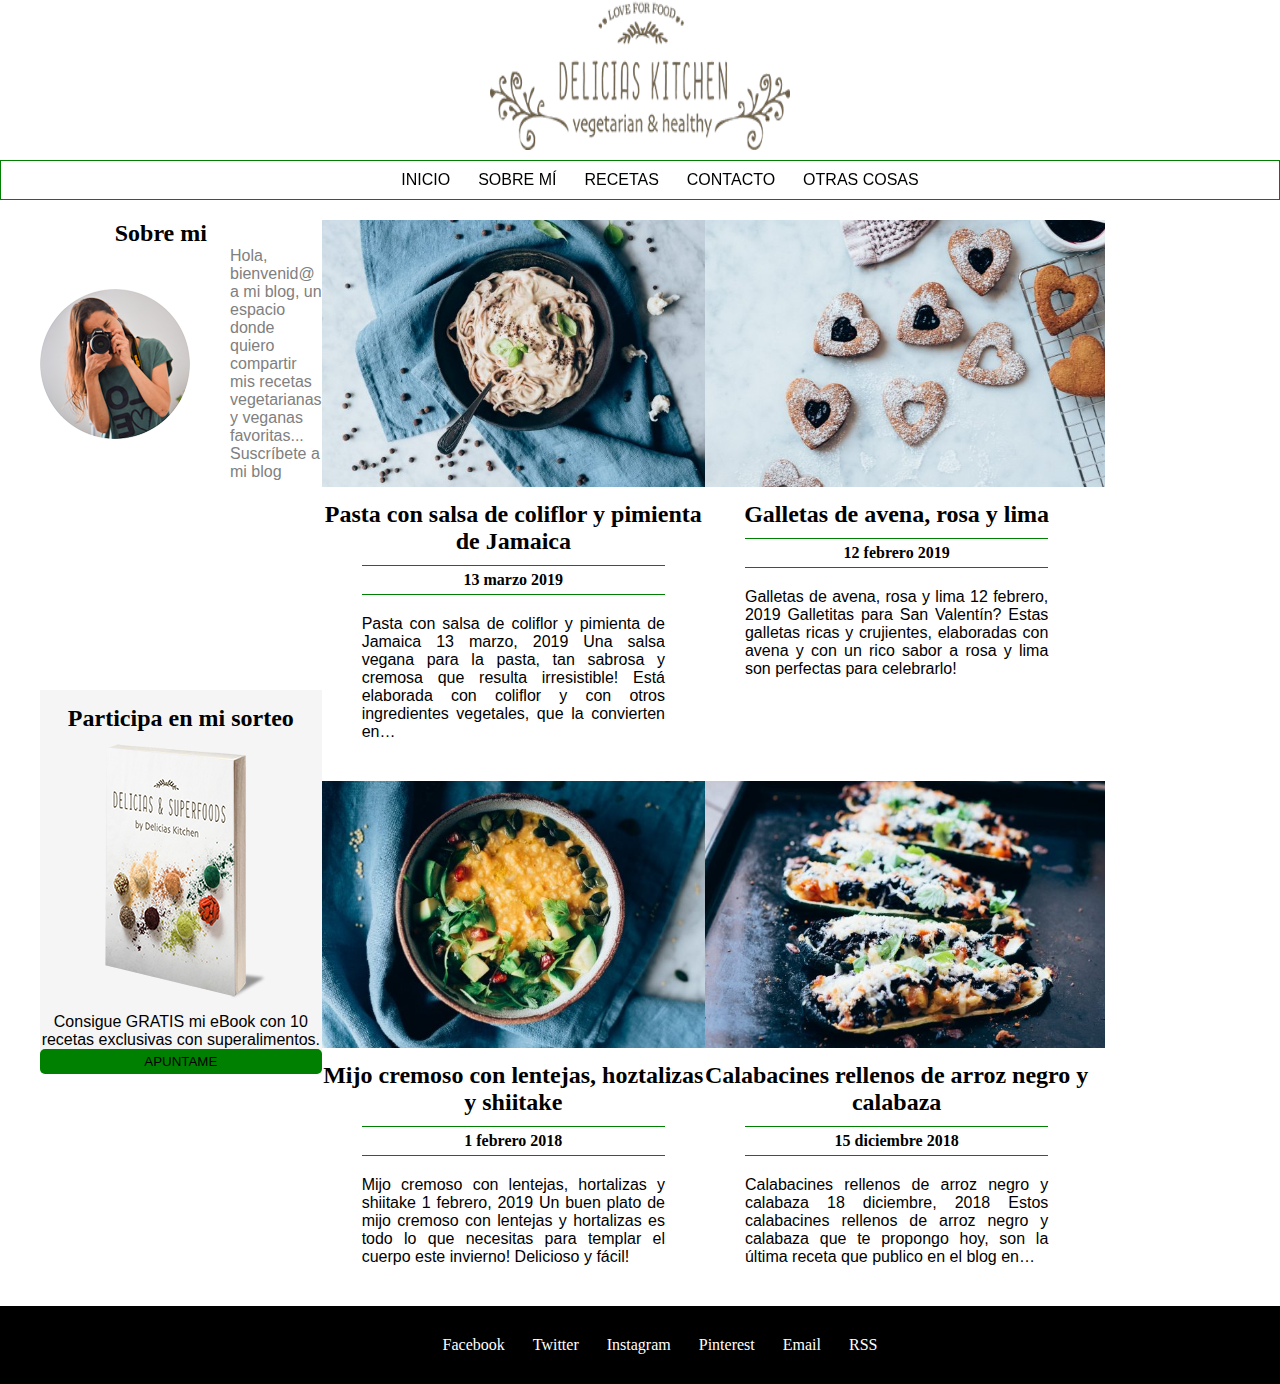
<file: index.html>
<!DOCTYPE html>
<!-- *****************************************************
NOMBRE: JULIO 
APELLIDOS: ALVAREZ
*********************************************************** -->
<html>

<head>
	<meta charset="utf-8" />

	<link rel="stylesheet" href="css/style.css" />
	<link rel="stylesheet" href="css/CSSindex.css" />
	<title>Delicias Kitchen</title>
</head>

<body>
	<header>

	<div class=imagentitulo>
		<img src="imagenes/Logo-Delicias.png" alt="Delicias" width="300" height="150">
	</div>
	<nav>
		<ul>   
		<li><a href="#">INICIO</a></li>
		<li><a href="#">SOBRE MÍ</a></li>
		<li><a href="listado/lista.html">RECETAS</a></li>
		<li><a href="contacto/formulario.html">CONTACTO</a></li>
		<li><a href="#">OTRAS COSAS</a></li>
		</ul>
	</nav>

	</header>

<main class=cuerpo>

	<aside class=sidebar>
		<section class=bloque1>
			<h2>Sobre mi</h2>
			<div class=sobremi>
				<img src="imagenes/isagil.png" alt="Foto">
				<p>Hola, bienvenid@ a mi blog, un espacio donde quiero compartir mis recetas vegetarianas y veganas favoritas...
					Suscríbete a mi blog</p>
			</div>
		</section>
		<section class=bloque2>
			<h2>Participa en mi sorteo</h2>
			<img src="imagenes/libro.png" alt="Libro">
			<p>Consigue GRATIS mi eBook con 10 recetas exclusivas con superalimentos.</p>
			<button type="submit" class="boton">APUNTAME</button>
		</section>


	</aside>

		<section class=main>
			<article>
				<img src="imagenes/Pasta.jpg" alt="Pasta" width="400" height="267">
				<h2><a href="receta/receta.html">Pasta con salsa de coliflor y pimienta de Jamaica</a></h2>
				<h4>13 marzo 2019</h4>
				<p>Pasta con salsa de coliflor y pimienta de Jamaica
					13 marzo, 2019
					Una salsa vegana para la pasta, tan sabrosa y cremosa que resulta irresistible! Está elaborada con coliflor y con
					otros ingredientes vegetales, que la convierten en…</p>

			</article>

			<article>
				<img src="imagenes/galletas.jpg" alt="Galletas" width="400" height="267">
				<h2><a href="receta/receta.html">Galletas de avena, rosa y lima</a></h2>
				<h4>12 febrero 2019</h4>
				<p>Galletas de avena, rosa y lima
					12 febrero, 2019
					Galletitas para San Valentín? Estas galletas ricas y crujientes, elaboradas con avena y con un rico sabor a rosa y
					lima son perfectas para celebrarlo!</p>
			</article>

			<article>
				<img src="imagenes/mijo.jpg" alt="Mijo" width="400" height="267">
				<h2><a href="receta/receta.html">Mijo cremoso con lentejas, hoztalizas y shiitake</a></h2>
				<h4>1 febrero 2018</h4>
				<p>Mijo cremoso con lentejas, hortalizas y shiitake
					1 febrero, 2019
					Un buen plato de mijo cremoso con lentejas y hortalizas es todo lo que necesitas para templar el cuerpo este
					invierno! Delicioso y fácil!</p>

			</article>

			<article>
				<img src="imagenes/calabacines.jpg" alt="Calabacines" width="400" height="267">
				<h2><a href="receta/receta.html">Calabacines rellenos de arroz negro y calabaza</a></h2>
				<h4>15 diciembre 2018</h4>
				<p>Calabacines rellenos de arroz negro y calabaza
					18 diciembre, 2018
					Estos calabacines rellenos de arroz negro y calabaza que te propongo hoy, son la última receta que publico en el
					blog en…</p>
				
			</article>

				

		</section>
	
	</main>

<footer>
	<nav>
		<ul>   
		<li><a href="#">Facebook</a></li>
		<li><a href="#">Twitter</a></li>
		<li><a href="#">Instagram</a></li>
		<li><a href="#">Pinterest</a></li>
		<li><a href="#">Email</a></li>
		<li><a href="#">RSS</a></li>
		</ul>
	</nav>
	
</footer>

</body>

</html>
</file>
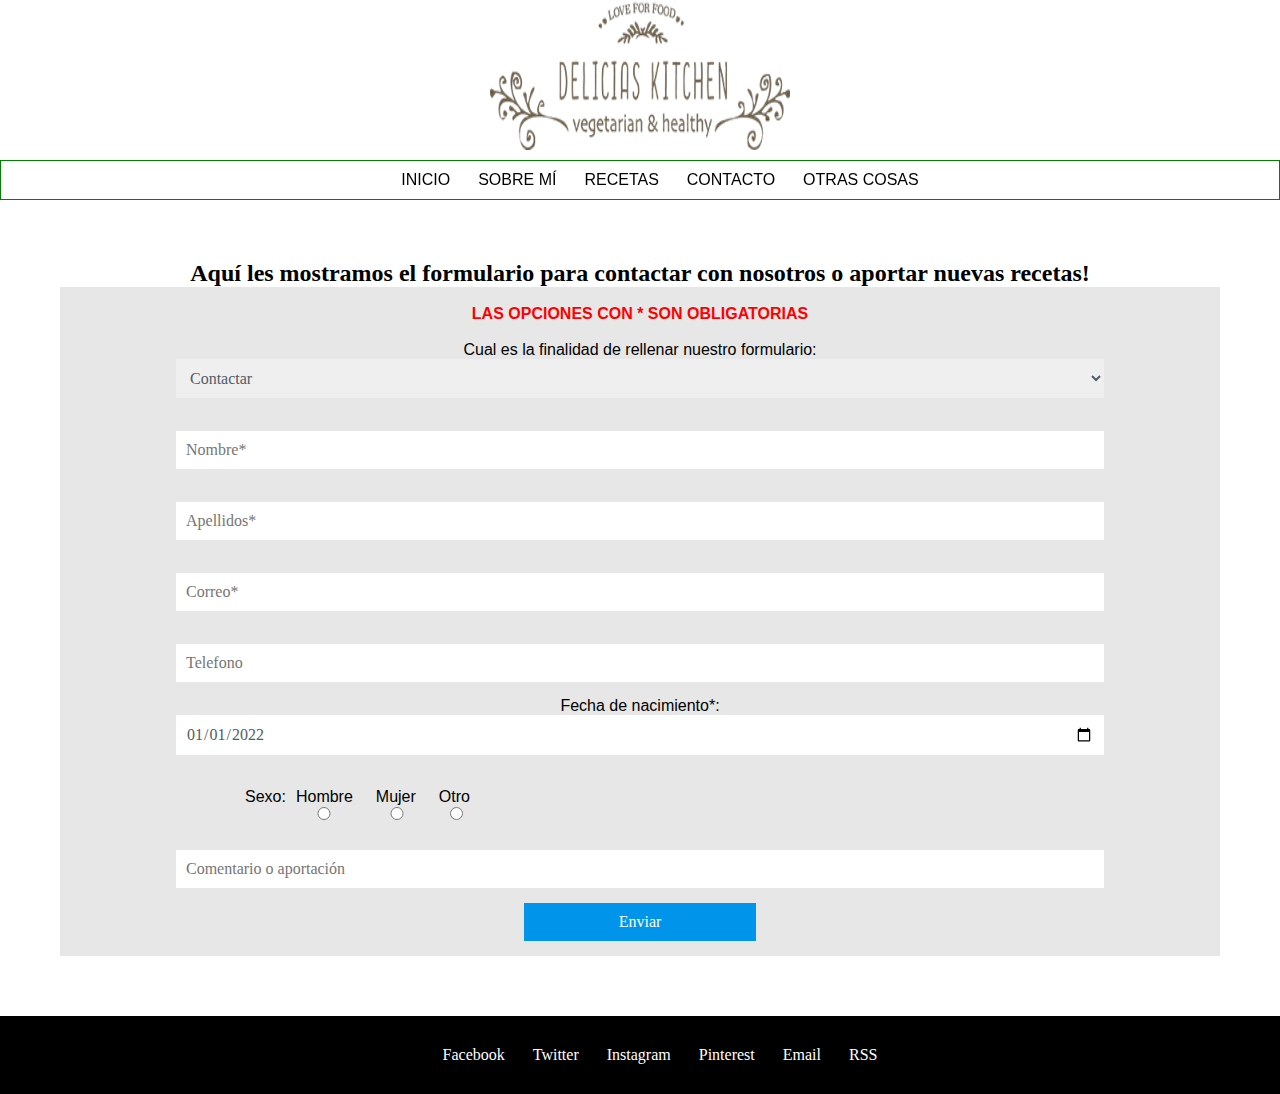
<file: contacto/formulario.html>
<!DOCTYPE html>
<!-- *****************************************************
NOMBRE: JULIO 
APELLIDOS: ALVAREZ
*********************************************************** -->
<html>

<head>
	<meta charset="utf-8" />

    <link rel="stylesheet" href="../css/style.css" />
    <link rel="stylesheet" href="../css/CSScontacto.css"/>
	<title>Delicias Kitchen</title>
    
</head>
<body>
	<header>
	<div class=imagentitulo>
		<img src="../imagenes/Logo-Delicias.png" alt="Delicias" width="300" height="150">
	</div>
	<nav>
		<ul>   
		<li><a href="../index.html">INICIO</a></li>
		<li><a href="../index.html">SOBRE MÍ</a></li>
		<li><a href="../listado/lista.html">RECETAS</a></li>
		<li><a href="formulario.html">CONTACTO</a></li>
		<li><a href="#">OTRAS COSAS</a></li>
		</ul>
	</nav>

    </header>
    
    <main class="formulario">

        <h2>Aquí les mostramos el formulario para contactar con nosotros o aportar nuevas recetas!</h2>

        <div class="mainformulario">

            <form method="GET">
                <br>
                <p class="advertencia"><b>LAS OPCIONES CON * SON OBLIGATORIAS</b></p>
                <br>
                <p>Cual es la finalidad de rellenar nuestro formulario:</p>
                <select name="Aporte">
                    <option value="1">Contactar</option> 
                    <option value="2">Nueva receta</option> 
                    <option value="3">Abrir tema</option>
                 </select>
                 <br>
                 <br>
                <div class="datpersonales">
                 <input type="text" name="nombre" placeholder="Nombre*" required><br><br>
                 <input type="text" name="apellidos" placeholder="Apellidos*" required><br><br>
                 <input type="text" name="correo" placeholder="Correo*" required><br><br>
                <input type="tel" name="telef" placeholder="Telefono"><br>
                 <p>Fecha de nacimiento*:</p>
                 <input type="date" id="start" name="trip-start" value="2022-01-01" min="1900-01-01" max="2022-01-01" required><br><br>
                <div class="divradio">
                 <p>Sexo:</p>
                    
                   <p>Hombre<input type="radio" name="hmo" value="h"></p>
                   <p>Mujer<input type="radio" name="hmo" value="m"></p>
                   <p>Otro<input type="radio" name="hmo" value="o"></p>
                 <br>
                </div>

                </div>
                 <input type="text" name="comentario" size="200" placeholder="Comentario o aportación">
                 <input type="submit" value="Enviar" class="boton">
            </form>

        </div>

    </main>
    
    <footer>
        <nav>
            <ul>   
            <li><a href="#">Facebook</a></li>
            <li><a href="#">Twitter</a></li>
            <li><a href="#">Instagram</a></li>
            <li><a href="#">Pinterest</a></li>
            <li><a href="#">Email</a></li>
            <li><a href="#">RSS</a></li>
            </ul>
        </nav>
        
    </footer>
    
    </body>
    
    </html>
</file>
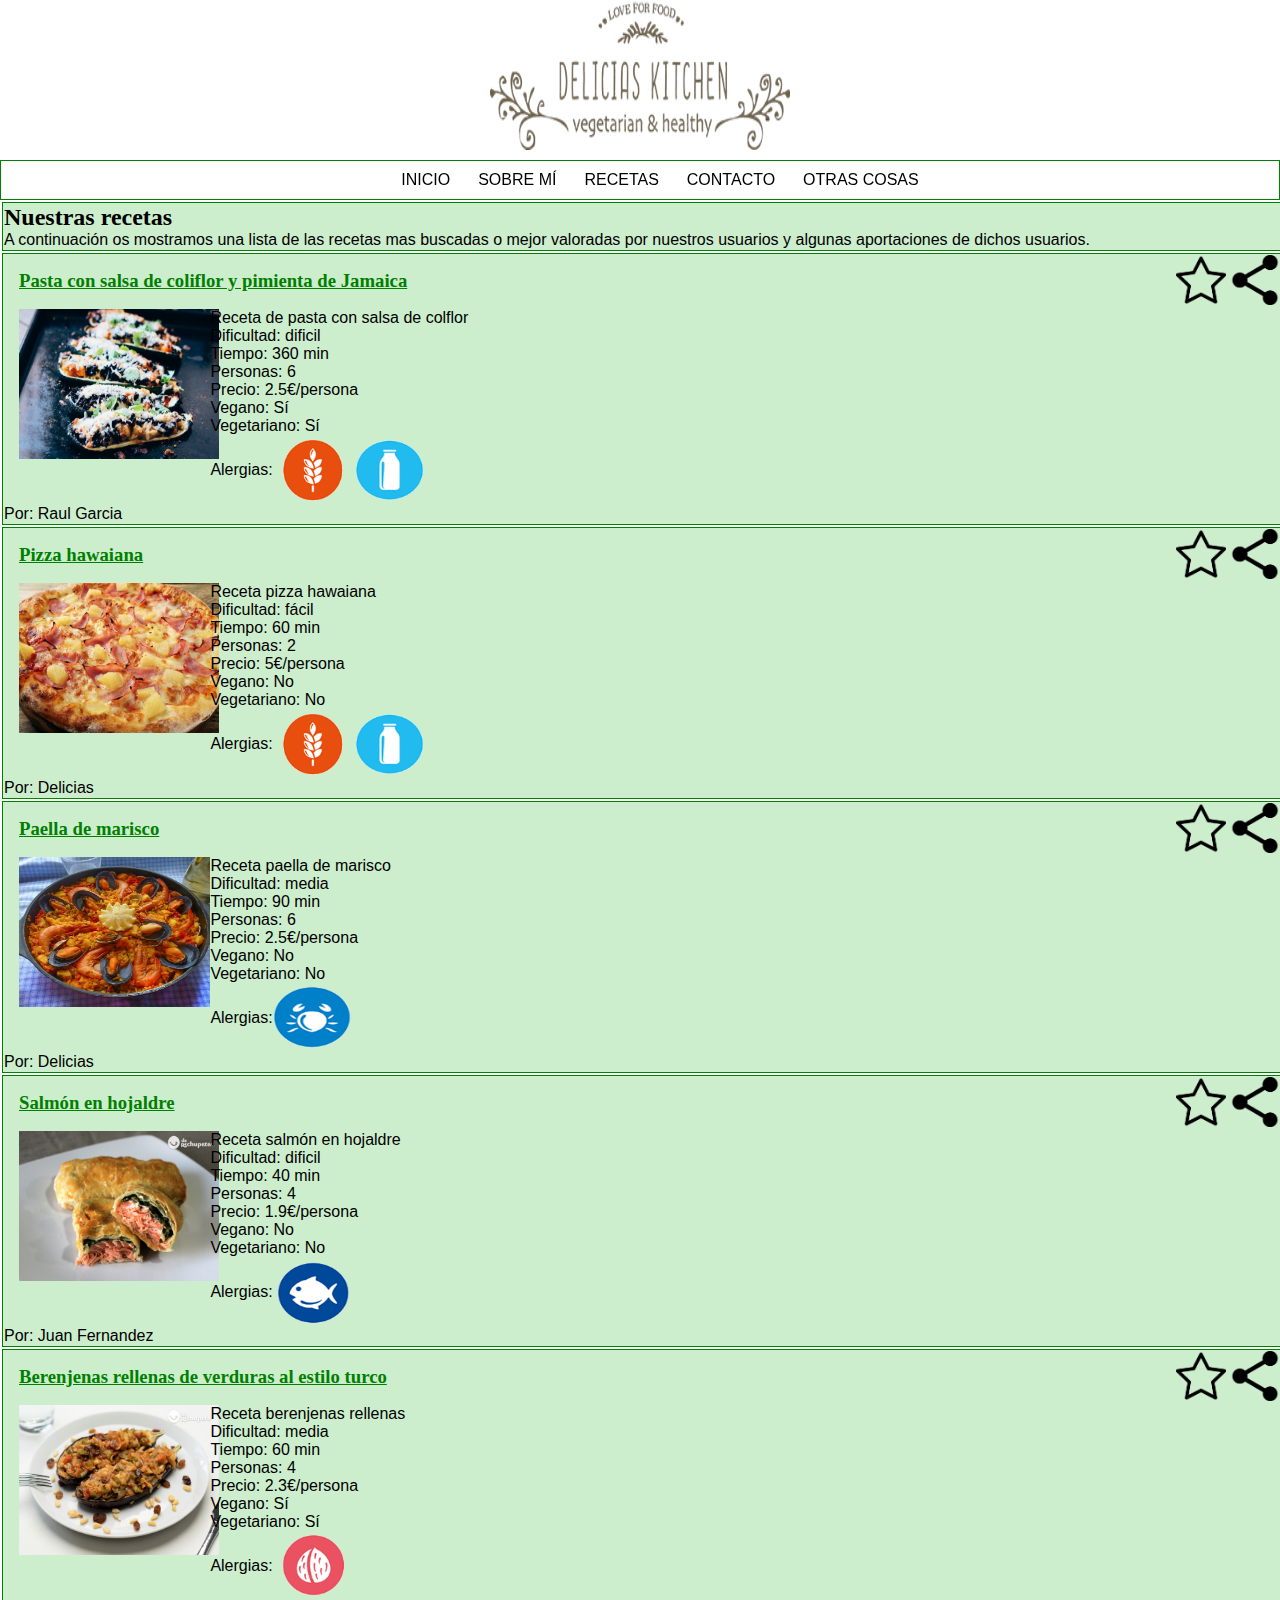
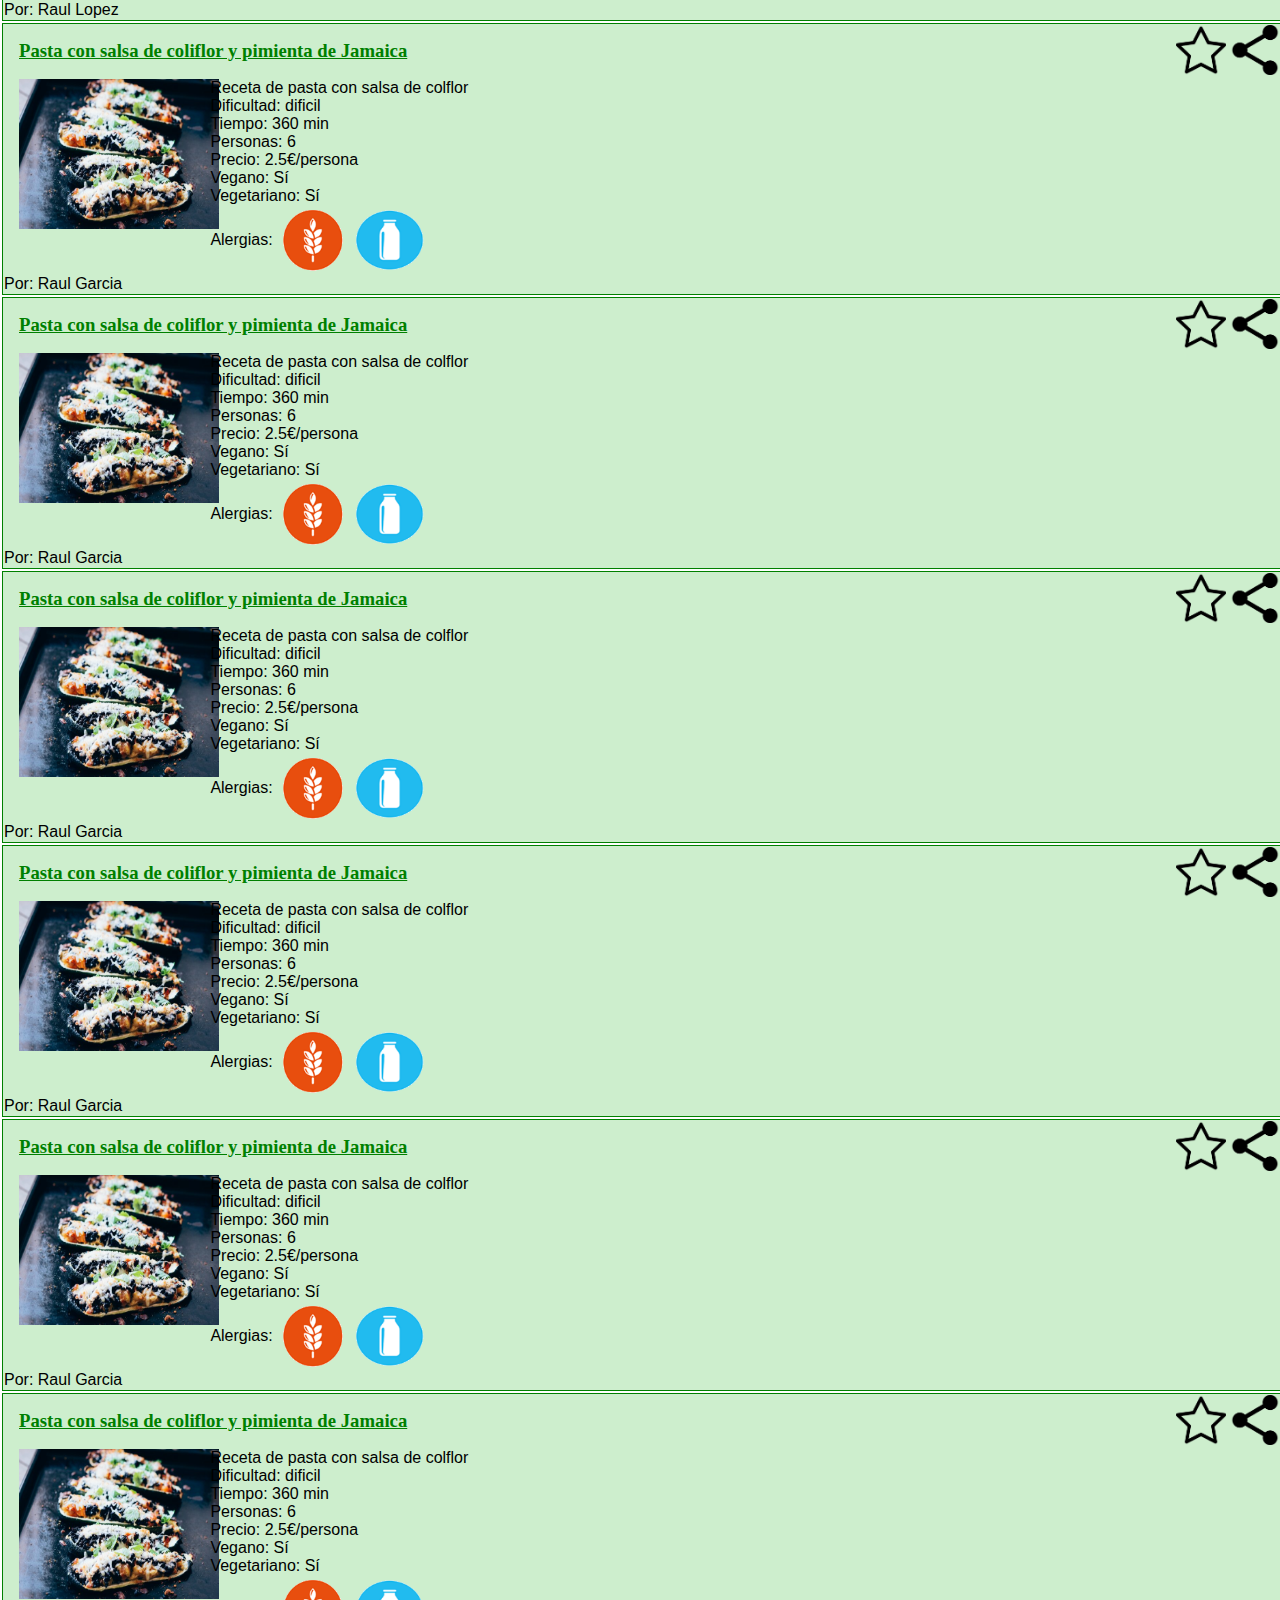
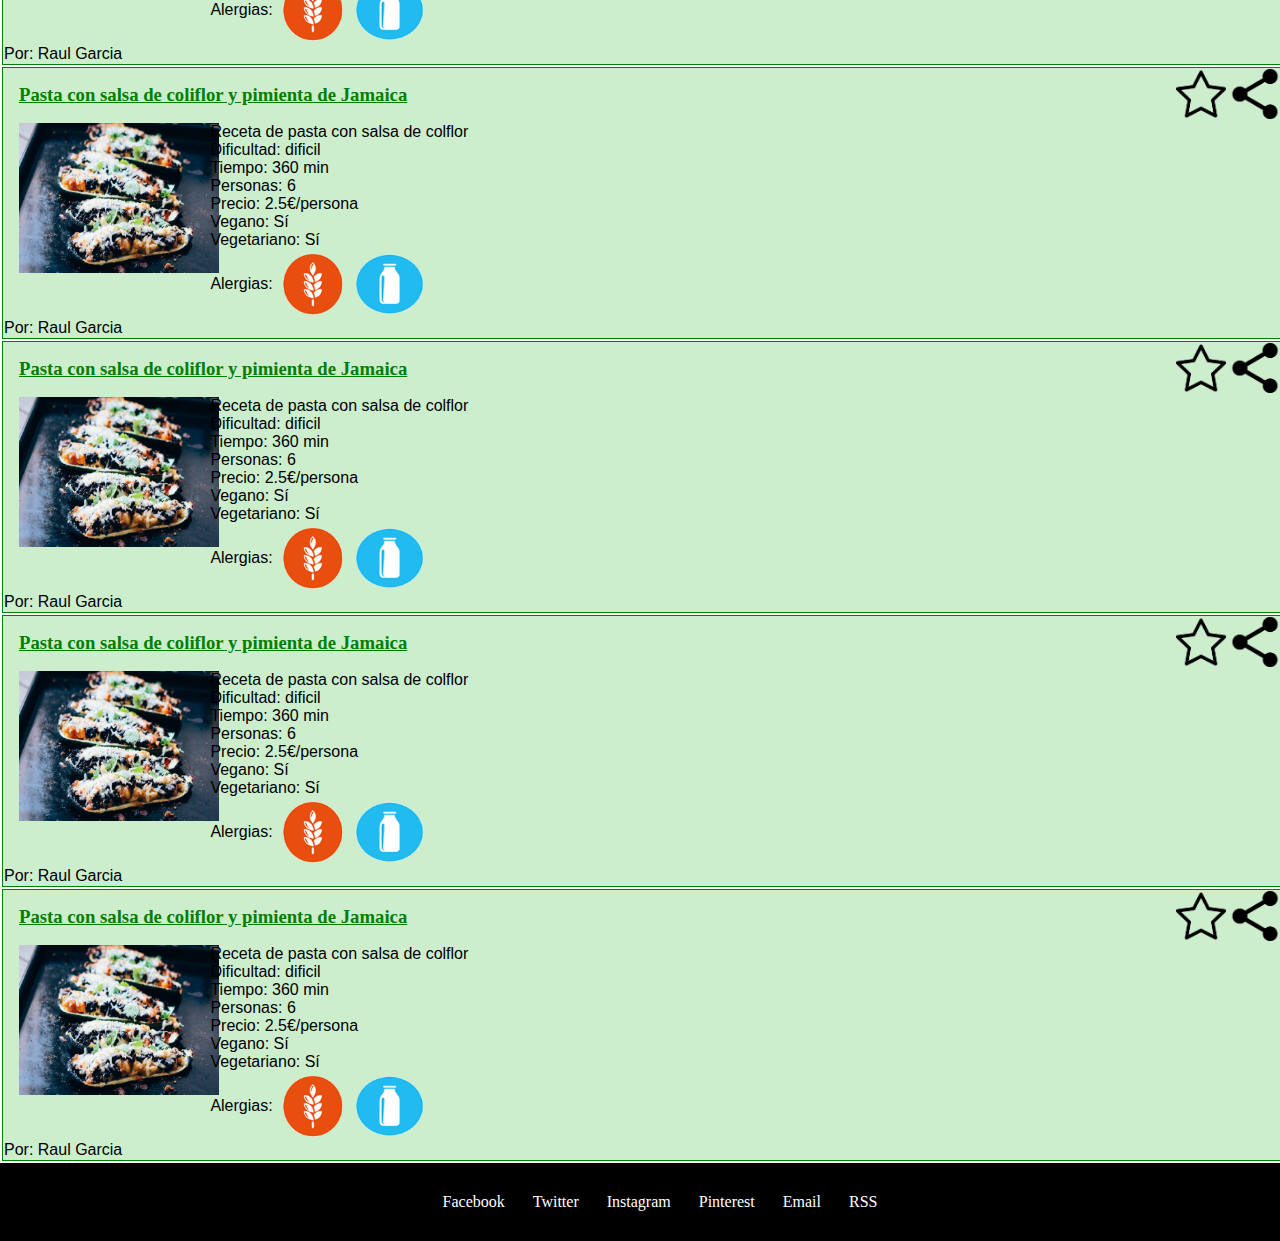
<file: listado/lista.html>
<!DOCTYPE html>
<!-- *****************************************************
NOMBRE: JULIO 
APELLIDOS: ALVAREZ
*********************************************************** -->
<html>

<head>
	<meta charset="utf-8" />

	<link rel="stylesheet" href="../css/style.css">
	<link rel="stylesheet" href="../css/CSSlista.css"/>
	<title>Delicias Kitchen</title>
    
</head>
<body>
	<header>
	<div class=imagentitulo>
		<img src="../imagenes/Logo-Delicias.png" alt="Delicias" width="300" height="150">
	</div>
	<nav>
		<ul>   
		<li><a href="../index.html">INICIO</a></li>
		<li><a href="../index.html">SOBRE MÍ</a></li>
		<li><a href="../listado/lista.html">RECETAS</a></li>
		<li><a href="../contacto/formulario.html">CONTACTO</a></li>
		<li><a href="#">OTRAS COSAS</a></li>
		</ul>
	</nav>

	</header>

    <div class="mainlista">
        <table class="listarecetas">

            <tr>
          
                <td>
                    <h2>Nuestras recetas</h2>
                    <p>A continuación os mostramos una lista de las recetas mas buscadas o mejor valoradas por nuestros usuarios y algunas aportaciones de dichos usuarios.</p>
                </td>
          
            </tr>
          
            <tr>
          
                <td>
                    <aside class="titulo">
                    <h3 class="tituloh3"><a href="../receta/receta.html" class="tituloa">Pasta con salsa de coliflor y pimienta de Jamaica</a></h3>
                    <div class="iconos">
                    <a class="favorito" href=""><img src="../imagenes/estrella1.png" alt="favorito1" width="50" height="50"></a>
                    <a class="compartir" href=""><img src="../imagenes/compartir.png" alt="compartir" width="50" height="50"></a>
                    </div>
                    </aside>
                    <div class="cuerporeceta">
                        <div class="imagenreceta">
                            <img src="../imagenes/calabacines.jpg" alt="calabacines" width="200" height="150">
                        </div>
                        <div class="texto">
                            <p>Receta de pasta con salsa de colflor</p>
                            <p>Dificultad: dificil</p>
                            <p>Tiempo: 360 min</p>
                            <p>Personas: 6</p>
                            <p>Precio: 2.5€/persona</p>
                            <p>Vegano: Sí</p>
                            <p>Vegetariano: Sí</p>
                            <div class="caja-alergias"> 
                                <p class="alergias">Alergias: </p>
                                <img src="../imagenes/gluten.png" alt="gluten" width="80" height="70" class="">
                                <img src="../imagenes/leche.png" alt="leche" width="75" height="70">
                            </div>                            
                        </div>
                    </div>
                   <p class="creador">Por: Raul Garcia</p>
                </td>
          
            </tr>
            <tr>
                <td>
                    <aside class="titulo">
                    <h3 class="tituloh3"><a href="../receta/receta.html" class="tituloa">Pizza hawaiana</a></h3>
                    <div class="iconos">
                        <a class="favorito" href=""><img src="../imagenes/estrella1.png" alt="favorito1" width="50" height="50"></a>
                        <a class="compartir" href=""><img src="../imagenes/compartir.png" alt="compartir" width="50" height="50"></a>
                    </div>
                    </aside>
                    <div class="cuerporeceta">
                        <div class="imagenreceta">
                            <img src="../imagenes/pizza.jpg" alt="pizza" width="200" height="150">
                        </div>
                        <div class="texto">
                            <p>Receta pizza hawaiana</p>
                            <p>Dificultad: fácil</p>
                            <p>Tiempo: 60 min</p>
                            <p>Personas: 2</p>
                            <p>Precio: 5€/persona</p>
                            <p>Vegano: No</p>
                            <p>Vegetariano: No</p>
                            <div class="caja-alergias"> 
                                <p class="alergias">Alergias: </p>
                                <img src="../imagenes/gluten.png" alt="gluten" width="80" height="70" class="">
                                <img src="../imagenes/leche.png" alt="leche" width="75" height="70">
                            </div>                            
                        </div>
                    </div>
                <p class="creador">Por: Delicias</p>
                </td>
            </tr>
            
            <tr>
                <td>
                    <aside class="titulo">
                    <h3 class="tituloh3"><a href="../receta/receta.html" class="tituloa">Paella de marisco</a></h3>
                    <div class="iconos">
                        <a class="favorito" href=""><img src="../imagenes/estrella1.png" alt="favorito1" width="50" height="50"></a>
                        <a class="compartir" href=""><img src="../imagenes/compartir.png" alt="compartir" width="50" height="50"></a>
                    </div>
                    </aside>
                    <div class="cuerporeceta">
                        <div class="imagenreceta">
                            <img src="../imagenes/paella.jpg" alt="pizza" width="200" height="150">
                        </div>
                        <div class="texto">
                            <p>Receta paella de marisco</p>
                            <p>Dificultad: media</p>
                            <p>Tiempo: 90 min</p>
                            <p>Personas: 6</p>
                            <p>Precio: 2.5€/persona</p>
                            <p>Vegano: No</p>
                            <p>Vegetariano: No</p>
                            <div class="caja-alergias"> 
                                <p class="alergias">Alergias: </p>
                                <img src="../imagenes/marisco.png" alt="marisco" width="80" height="70" class="">
                            </div>                            
                        </div>
                    </div>
                <p class="creador">Por: Delicias</p>
                </td>
            </tr>

            <tr>
                <td>
                    <aside class="titulo">
                    <h3 class="tituloh3"><a href="../receta/receta.html" class="tituloa">Salmón en hojaldre</a></h3>
                    <div class="iconos">
                        <a class="favorito" href=""><img src="../imagenes/estrella1.png" alt="favorito1" width="50" height="50"></a>
                        <a class="compartir" href=""><img src="../imagenes/compartir.png" alt="compartir" width="50" height="50"></a>
                    </div>
                    </aside>
                    <div class="cuerporeceta">
                        <div class="imagenreceta">
                            <img src="../imagenes/salmon.jpg" alt="pizza" width="200" height="150">
                        </div>
                        <div class="texto">
                            <p>Receta salmón en hojaldre</p>
                            <p>Dificultad: dificil</p>
                            <p>Tiempo: 40 min</p>
                            <p>Personas: 4</p>
                            <p>Precio: 1.9€/persona</p>
                            <p>Vegano: No</p>
                            <p>Vegetariano: No</p>
                            <div class="caja-alergias"> 
                                <p class="alergias">Alergias: </p>
                                <img src="../imagenes/pescado.png" alt="marisco" width="80" height="70" class="">
                            </div>                            
                        </div>
                    </div>
                <p class="creador">Por: Juan Fernandez</p>
                </td>
            </tr>

            <tr>
                <td>
                    <aside class="titulo">
                    <h3 class="tituloh3"><a href="../receta/receta.html" class="tituloa">Berenjenas rellenas de verduras al estilo turco</a></h3>
                    <div class="iconos">
                        <a class="favorito" href=""><img src="../imagenes/estrella1.png" alt="favorito1" width="50" height="50"></a>
                        <a class="compartir" href=""><img src="../imagenes/compartir.png" alt="compartir" width="50" height="50"></a>
                    </div>
                    </aside>
                    <div class="cuerporeceta">
                        <div class="imagenreceta">
                            <img src="../imagenes/berenjenas-turcas.jpg" alt="beren-turcas" width="200" height="150">
                        </div>
                        <div class="texto">
                            <p>Receta berenjenas rellenas</p>
                            <p>Dificultad: media</p>
                            <p>Tiempo: 60 min</p>
                            <p>Personas: 4</p>
                            <p>Precio: 2.3€/persona</p>
                            <p>Vegano: Sí</p>
                            <p>Vegetariano: Sí</p>
                            <div class="caja-alergias"> 
                                <p class="alergias">Alergias: </p>
                                <img src="../imagenes/nuez.png" alt="nuez" width="80" height="70" class="">
                            </div>                            
                        </div>
                    </div>
                <p class="creador">Por: Raul Lopez</p>
                </td>
            </tr>

            <tr>
          
                <td>
                    <aside class="titulo">
                    <h3 class="tituloh3"><a href="../receta/receta.html" class="tituloa">Pasta con salsa de coliflor y pimienta de Jamaica</a></h3>
                    <div class="iconos">
                        <a class="favorito" href=""><img src="../imagenes/estrella1.png" alt="favorito1" width="50" height="50"></a>
                        <a class="compartir" href=""><img src="../imagenes/compartir.png" alt="compartir" width="50" height="50"></a>
                    </div>
                    </aside>
                    <div class="cuerporeceta">
                        <div class="imagenreceta">
                            <img src="../imagenes/calabacines.jpg" alt="calabacines" width="200" height="150">
                        </div>
                        <div class="texto">
                            <p>Receta de pasta con salsa de colflor</p>
                            <p>Dificultad: dificil</p>
                            <p>Tiempo: 360 min</p>
                            <p>Personas: 6</p>
                            <p>Precio: 2.5€/persona</p>
                            <p>Vegano: Sí</p>
                            <p>Vegetariano: Sí</p>
                            <div class="caja-alergias"> 
                                <p class="alergias">Alergias: </p>
                                <img src="../imagenes/gluten.png" alt="gluten" width="80" height="70" class="">
                                <img src="../imagenes/leche.png" alt="leche" width="75" height="70">
                            </div>                            
                        </div>
                    </div>
                   <p class="creador">Por: Raul Garcia</p>
                </td>
          
            </tr>

            <tr>
          
                <td>
                    <aside class="titulo">
                    <h3 class="tituloh3"><a href="../receta/receta.html" class="tituloa">Pasta con salsa de coliflor y pimienta de Jamaica</a></h3>
                    <div class="iconos">
                        <a class="favorito" href=""><img src="../imagenes/estrella1.png" alt="favorito1" width="50" height="50"></a>
                        <a class="compartir" href=""><img src="../imagenes/compartir.png" alt="compartir" width="50" height="50"></a>
                    </div>
                    </aside>
                    <div class="cuerporeceta">
                        <div class="imagenreceta">
                            <img src="../imagenes/calabacines.jpg" alt="calabacines" width="200" height="150">
                        </div>
                        <div class="texto">
                            <p>Receta de pasta con salsa de colflor</p>
                            <p>Dificultad: dificil</p>
                            <p>Tiempo: 360 min</p>
                            <p>Personas: 6</p>
                            <p>Precio: 2.5€/persona</p>
                            <p>Vegano: Sí</p>
                            <p>Vegetariano: Sí</p>
                            <div class="caja-alergias"> 
                                <p class="alergias">Alergias: </p>
                                <img src="../imagenes/gluten.png" alt="gluten" width="80" height="70" class="">
                                <img src="../imagenes/leche.png" alt="leche" width="75" height="70">
                            </div>                            
                        </div>
                    </div>
                   <p class="creador">Por: Raul Garcia</p>
                </td>
          
            </tr>

            <tr>
          
                <td>
                    <aside class="titulo">
                    <h3 class="tituloh3"><a href="../receta/receta.html" class="tituloa">Pasta con salsa de coliflor y pimienta de Jamaica</a></h3>
                    <div class="iconos">
                        <a class="favorito" href=""><img src="../imagenes/estrella1.png" alt="favorito1" width="50" height="50"></a>
                        <a class="compartir" href=""><img src="../imagenes/compartir.png" alt="compartir" width="50" height="50"></a>
                    </div>
                    </aside>
                    <div class="cuerporeceta">
                        <div class="imagenreceta">
                            <img src="../imagenes/calabacines.jpg" alt="calabacines" width="200" height="150">
                        </div>
                        <div class="texto">
                            <p>Receta de pasta con salsa de colflor</p>
                            <p>Dificultad: dificil</p>
                            <p>Tiempo: 360 min</p>
                            <p>Personas: 6</p>
                            <p>Precio: 2.5€/persona</p>
                            <p>Vegano: Sí</p>
                            <p>Vegetariano: Sí</p>
                            <div class="caja-alergias"> 
                                <p class="alergias">Alergias: </p>
                                <img src="../imagenes/gluten.png" alt="gluten" width="80" height="70" class="">
                                <img src="../imagenes/leche.png" alt="leche" width="75" height="70">
                            </div>                            
                        </div>
                    </div>
                   <p class="creador">Por: Raul Garcia</p>
                </td>
          
            </tr>

            <tr>
          
                <td>
                    <aside class="titulo">
                    <h3 class="tituloh3"><a href="../receta/receta.html" class="tituloa">Pasta con salsa de coliflor y pimienta de Jamaica</a></h3>
                    <div class="iconos">
                        <a class="favorito" href=""><img src="../imagenes/estrella1.png" alt="favorito1" width="50" height="50"></a>
                        <a class="compartir" href=""><img src="../imagenes/compartir.png" alt="compartir" width="50" height="50"></a>
                    </div>
                    </aside>
                    <div class="cuerporeceta">
                        <div class="imagenreceta">
                            <img src="../imagenes/calabacines.jpg" alt="calabacines" width="200" height="150">
                        </div>
                        <div class="texto">
                            <p>Receta de pasta con salsa de colflor</p>
                            <p>Dificultad: dificil</p>
                            <p>Tiempo: 360 min</p>
                            <p>Personas: 6</p>
                            <p>Precio: 2.5€/persona</p>
                            <p>Vegano: Sí</p>
                            <p>Vegetariano: Sí</p>
                            <div class="caja-alergias"> 
                                <p class="alergias">Alergias: </p>
                                <img src="../imagenes/gluten.png" alt="gluten" width="80" height="70" class="">
                                <img src="../imagenes/leche.png" alt="leche" width="75" height="70">
                            </div>                            
                        </div>
                    </div>
                   <p class="creador">Por: Raul Garcia</p>
                </td>
          
            </tr>

            <tr>
          
                <td>
                    <aside class="titulo">
                    <h3 class="tituloh3"><a href="../receta/receta.html" class="tituloa">Pasta con salsa de coliflor y pimienta de Jamaica</a></h3>
                    <div class="iconos">
                        <a class="favorito" href=""><img src="../imagenes/estrella1.png" alt="favorito1" width="50" height="50"></a>
                        <a class="compartir" href=""><img src="../imagenes/compartir.png" alt="compartir" width="50" height="50"></a>
                    </div>
                    </aside>
                    <div class="cuerporeceta">
                        <div class="imagenreceta">
                            <img src="../imagenes/calabacines.jpg" alt="calabacines" width="200" height="150">
                        </div>
                        <div class="texto">
                            <p>Receta de pasta con salsa de colflor</p>
                            <p>Dificultad: dificil</p>
                            <p>Tiempo: 360 min</p>
                            <p>Personas: 6</p>
                            <p>Precio: 2.5€/persona</p>
                            <p>Vegano: Sí</p>
                            <p>Vegetariano: Sí</p>
                            <div class="caja-alergias"> 
                                <p class="alergias">Alergias: </p>
                                <img src="../imagenes/gluten.png" alt="gluten" width="80" height="70" class="">
                                <img src="../imagenes/leche.png" alt="leche" width="75" height="70">
                            </div>                            
                        </div>
                    </div>
                   <p class="creador">Por: Raul Garcia</p>
                </td>
          
            </tr>

            <tr>
          
                <td>
                    <aside class="titulo">
                    <h3 class="tituloh3"><a href="../receta/receta.html" class="tituloa">Pasta con salsa de coliflor y pimienta de Jamaica</a></h3>
                    <div class="iconos">
                        <a class="favorito" href=""><img src="../imagenes/estrella1.png" alt="favorito1" width="50" height="50"></a>
                        <a class="compartir" href=""><img src="../imagenes/compartir.png" alt="compartir" width="50" height="50"></a>
                    </div>
                    </aside>
                    <div class="cuerporeceta">
                        <div class="imagenreceta">
                            <img src="../imagenes/calabacines.jpg" alt="calabacines" width="200" height="150">
                        </div>
                        <div class="texto">
                            <p>Receta de pasta con salsa de colflor</p>
                            <p>Dificultad: dificil</p>
                            <p>Tiempo: 360 min</p>
                            <p>Personas: 6</p>
                            <p>Precio: 2.5€/persona</p>
                            <p>Vegano: Sí</p>
                            <p>Vegetariano: Sí</p>
                            <div class="caja-alergias"> 
                                <p class="alergias">Alergias: </p>
                                <img src="../imagenes/gluten.png" alt="gluten" width="80" height="70" class="">
                                <img src="../imagenes/leche.png" alt="leche" width="75" height="70">
                            </div>                            
                        </div>
                    </div>
                   <p class="creador">Por: Raul Garcia</p>
                </td>
          
            </tr>

            <tr>
          
                <td>
                    <aside class="titulo">
                    <h3 class="tituloh3"><a href="../receta/receta.html" class="tituloa">Pasta con salsa de coliflor y pimienta de Jamaica</a></h3>
                    <div class="iconos">
                        <a class="favorito" href=""><img src="../imagenes/estrella1.png" alt="favorito1" width="50" height="50"></a>
                        <a class="compartir" href=""><img src="../imagenes/compartir.png" alt="compartir" width="50" height="50"></a>
                    </div>
                    </aside>
                    <div class="cuerporeceta">
                        <div class="imagenreceta">
                            <img src="../imagenes/calabacines.jpg" alt="calabacines" width="200" height="150">
                        </div>
                        <div class="texto">
                            <p>Receta de pasta con salsa de colflor</p>
                            <p>Dificultad: dificil</p>
                            <p>Tiempo: 360 min</p>
                            <p>Personas: 6</p>
                            <p>Precio: 2.5€/persona</p>
                            <p>Vegano: Sí</p>
                            <p>Vegetariano: Sí</p>
                            <div class="caja-alergias"> 
                                <p class="alergias">Alergias: </p>
                                <img src="../imagenes/gluten.png" alt="gluten" width="80" height="70" class="">
                                <img src="../imagenes/leche.png" alt="leche" width="75" height="70">
                            </div>                            
                        </div>
                    </div>
                   <p class="creador">Por: Raul Garcia</p>
                </td>
          
            </tr>

            <tr>
          
                <td>
                    <aside class="titulo">
                    <h3 class="tituloh3"><a href="../receta/receta.html" class="tituloa">Pasta con salsa de coliflor y pimienta de Jamaica</a></h3>
                    <div class="iconos">
                        <a class="favorito" href=""><img src="../imagenes/estrella1.png" alt="favorito1" width="50" height="50"></a>
                        <a class="compartir" href=""><img src="../imagenes/compartir.png" alt="compartir" width="50" height="50"></a>
                    </div>
                    </aside>
                    <div class="cuerporeceta">
                        <div class="imagenreceta">
                            <img src="../imagenes/calabacines.jpg" alt="calabacines" width="200" height="150">
                        </div>
                        <div class="texto">
                            <p>Receta de pasta con salsa de colflor</p>
                            <p>Dificultad: dificil</p>
                            <p>Tiempo: 360 min</p>
                            <p>Personas: 6</p>
                            <p>Precio: 2.5€/persona</p>
                            <p>Vegano: Sí</p>
                            <p>Vegetariano: Sí</p>
                            <div class="caja-alergias"> 
                                <p class="alergias">Alergias: </p>
                                <img src="../imagenes/gluten.png" alt="gluten" width="80" height="70" class="">
                                <img src="../imagenes/leche.png" alt="leche" width="75" height="70">
                            </div>                            
                        </div>
                    </div>
                   <p class="creador">Por: Raul Garcia</p>
                </td>
          
            </tr>

            <tr>
          
                <td>
                    <aside class="titulo">
                    <h3 class="tituloh3"><a href="../receta/receta.html" class="tituloa">Pasta con salsa de coliflor y pimienta de Jamaica</a></h3>
                    <div class="iconos">
                        <a class="favorito" href=""><img src="../imagenes/estrella1.png" alt="favorito1" width="50" height="50"></a>
                        <a class="compartir" href=""><img src="../imagenes/compartir.png" alt="compartir" width="50" height="50"></a>
                    </div>
                    </aside>
                    <div class="cuerporeceta">
                        <div class="imagenreceta">
                            <img src="../imagenes/calabacines.jpg" alt="calabacines" width="200" height="150">
                        </div>
                        <div class="texto">
                            <p>Receta de pasta con salsa de colflor</p>
                            <p>Dificultad: dificil</p>
                            <p>Tiempo: 360 min</p>
                            <p>Personas: 6</p>
                            <p>Precio: 2.5€/persona</p>
                            <p>Vegano: Sí</p>
                            <p>Vegetariano: Sí</p>
                            <div class="caja-alergias"> 
                                <p class="alergias">Alergias: </p>
                                <img src="../imagenes/gluten.png" alt="gluten" width="80" height="70" class="">
                                <img src="../imagenes/leche.png" alt="leche" width="75" height="70">
                            </div>                            
                        </div>
                    </div>
                   <p class="creador">Por: Raul Garcia</p>
                </td>
          
            </tr>

            <tr>
          
                <td>
                    <aside class="titulo">
                    <h3 class="tituloh3"><a href="../receta/receta.html" class="tituloa">Pasta con salsa de coliflor y pimienta de Jamaica</a></h3>
                    <div class="iconos">
                        <a class="favorito" href=""><img src="../imagenes/estrella1.png" alt="favorito1" width="50" height="50"></a>
                        <a class="compartir" href=""><img src="../imagenes/compartir.png" alt="compartir" width="50" height="50"></a>
                    </div>
                    </aside>
                    <div class="cuerporeceta">
                        <div class="imagenreceta">
                            <img src="../imagenes/calabacines.jpg" alt="calabacines" width="200" height="150">
                        </div>
                        <div class="texto">
                            <p>Receta de pasta con salsa de colflor</p>
                            <p>Dificultad: dificil</p>
                            <p>Tiempo: 360 min</p>
                            <p>Personas: 6</p>
                            <p>Precio: 2.5€/persona</p>
                            <p>Vegano: Sí</p>
                            <p>Vegetariano: Sí</p>
                            <div class="caja-alergias"> 
                                <p class="alergias">Alergias: </p>
                                <img src="../imagenes/gluten.png" alt="gluten" width="80" height="70" class="">
                                <img src="../imagenes/leche.png" alt="leche" width="75" height="70">
                            </div>                            
                        </div>
                    </div>
                   <p class="creador">Por: Raul Garcia</p>
                </td>
          
            </tr>

          

          
          </table>


    </div>




    <footer>
        <nav>
            <ul>   
            <li><a href="#">Facebook</a></li>
            <li><a href="#">Twitter</a></li>
            <li><a href="#">Instagram</a></li>
            <li><a href="#">Pinterest</a></li>
            <li><a href="#">Email</a></li>
            <li><a href="#">RSS</a></li>
            </ul>
        </nav>
        
    </footer>
    
    </body>
    
    </html>
</file>
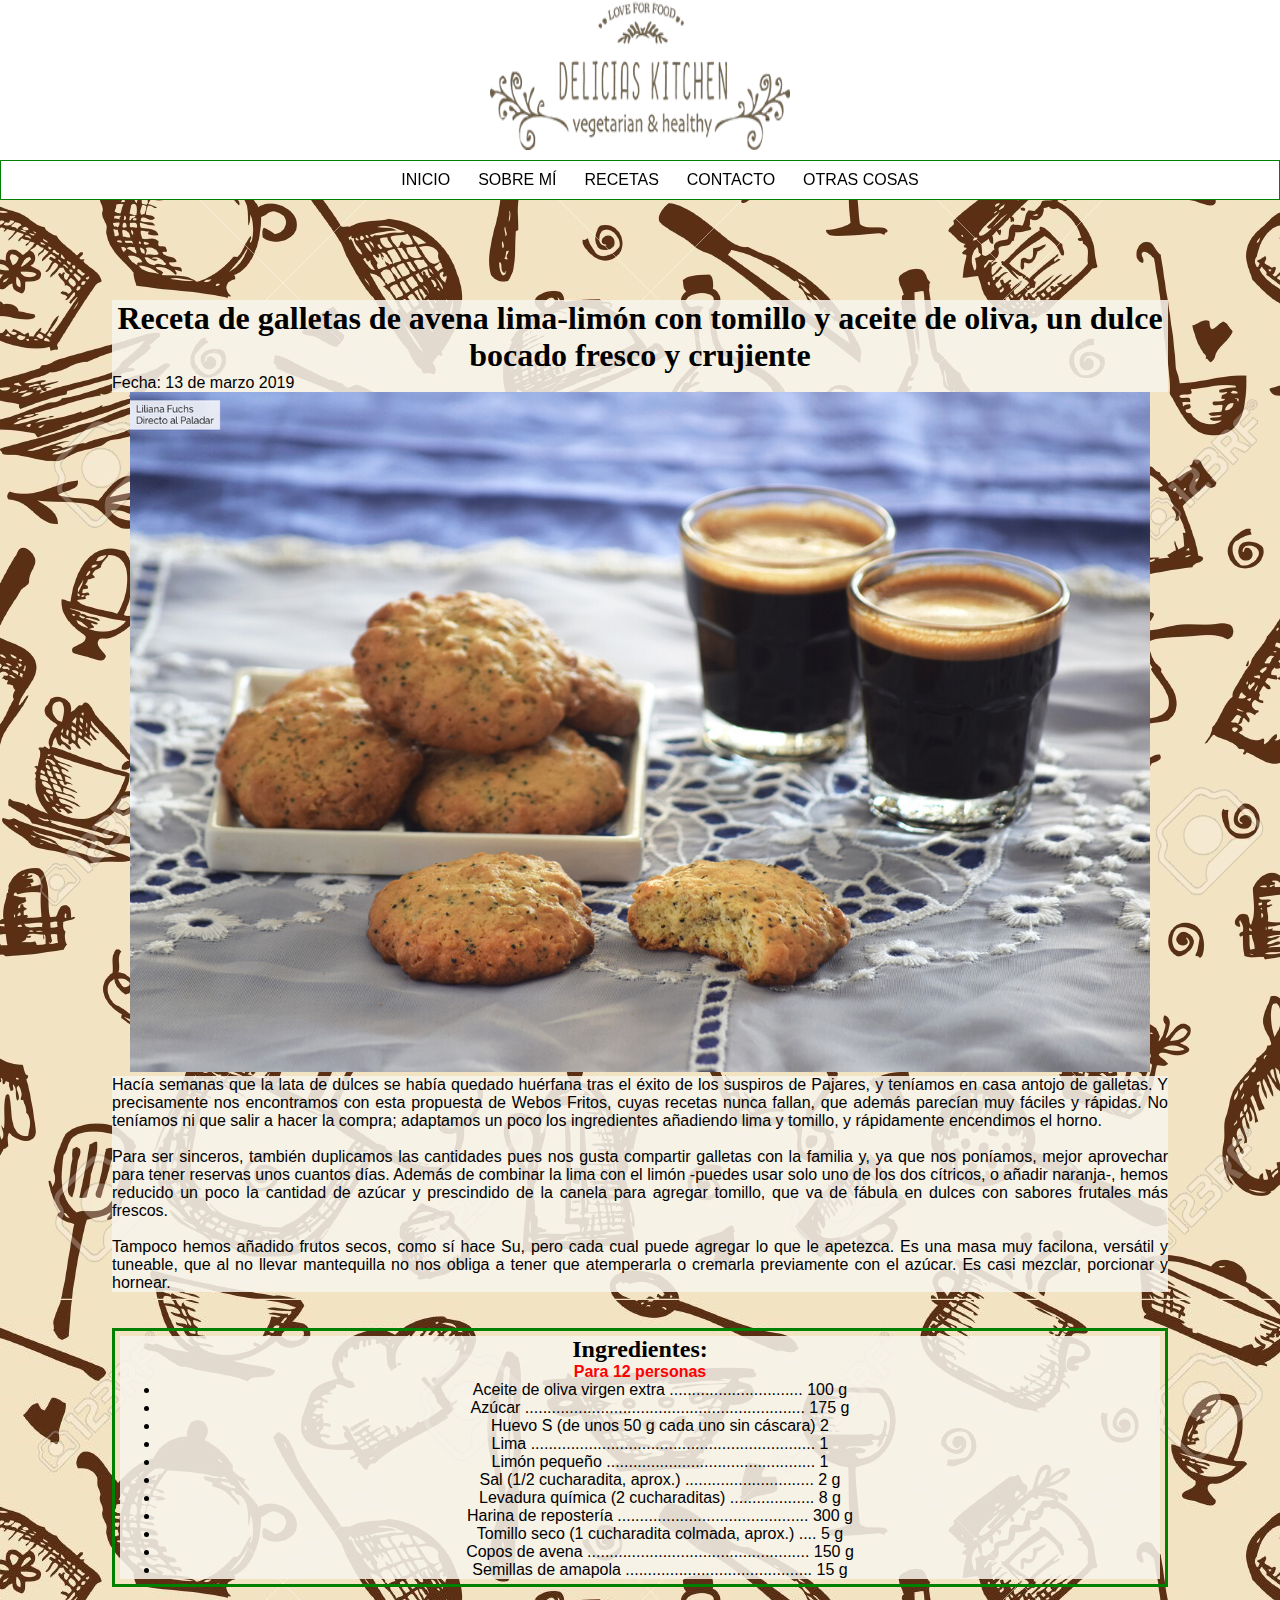
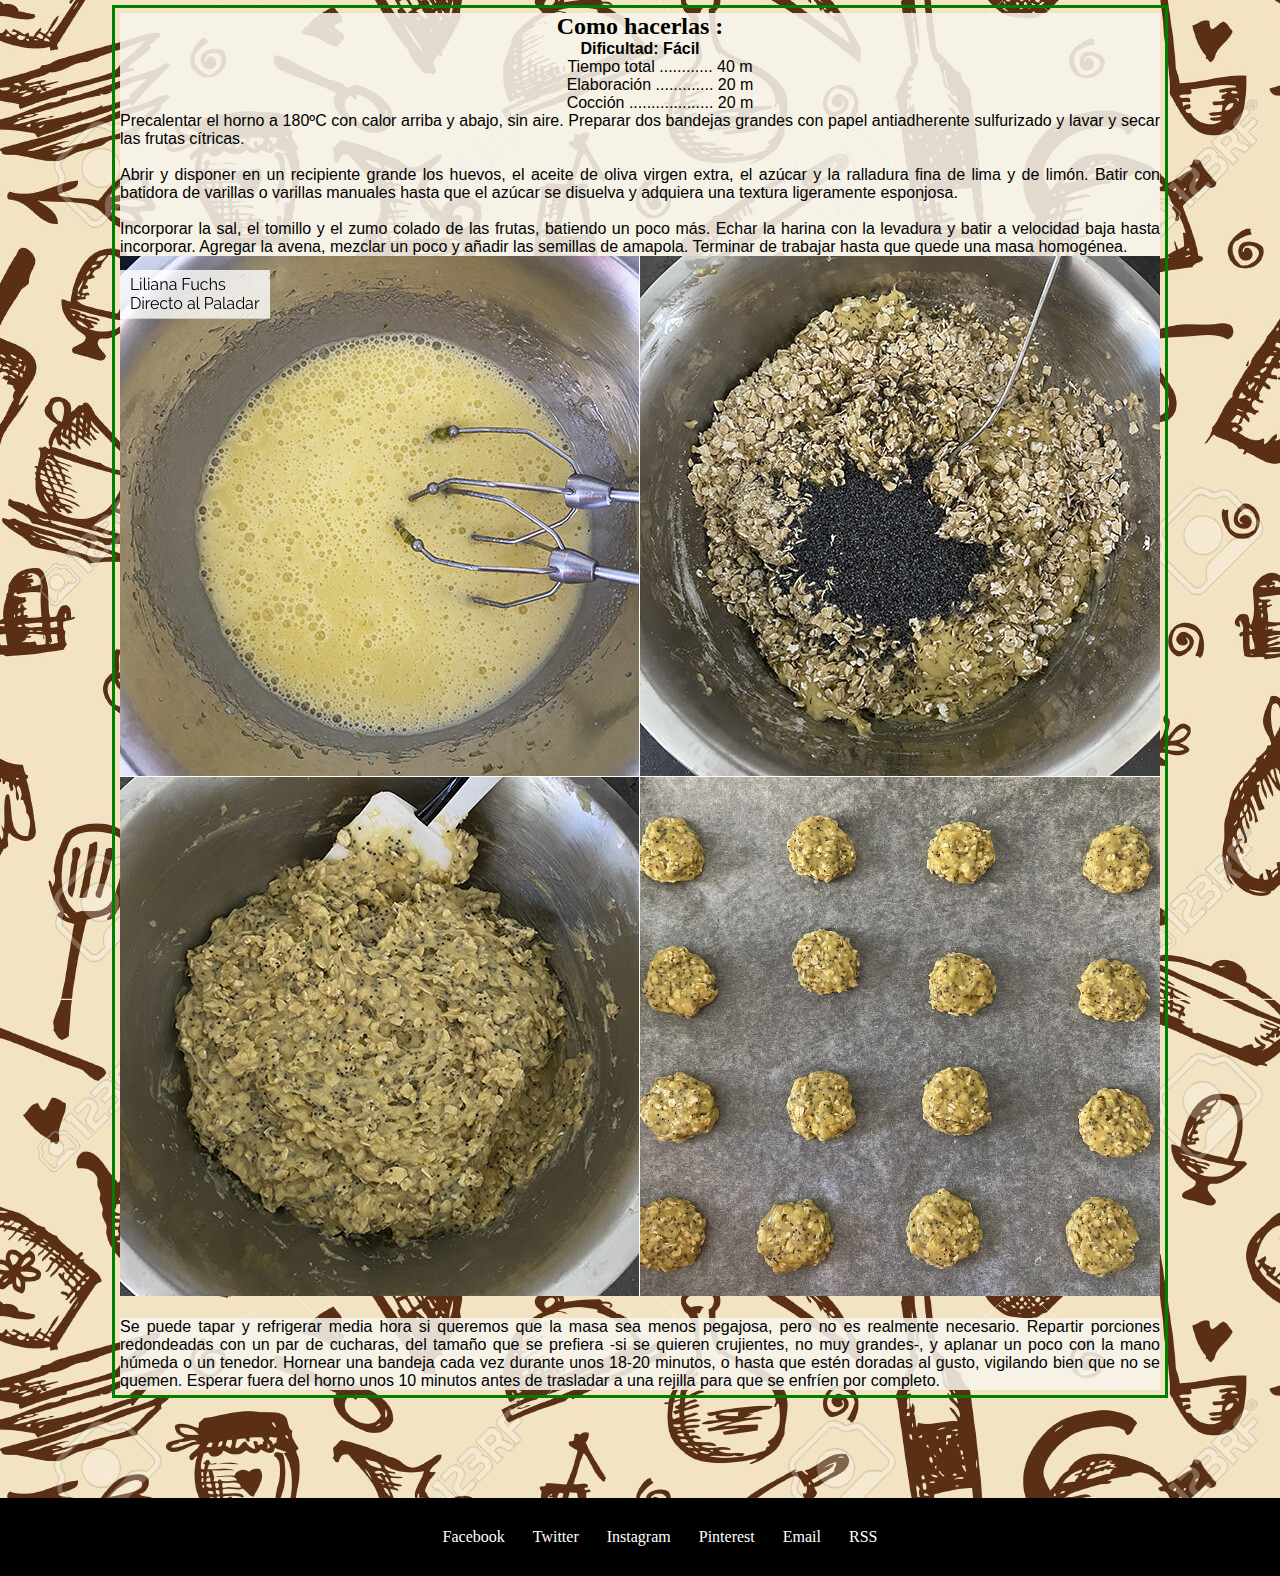
<file: receta/receta.html>
<!DOCTYPE html>
<!-- *****************************************************
NOMBRE: JULIO 
APELLIDOS: ALVAREZ
*********************************************************** -->
<html>

<head>
	<meta charset="utf-8" />

	<link rel="stylesheet" href="../css/style.css">
	<link rel="stylesheet" href="../css/CSSreceta.css"/>
	<title>Delicias Kitchen</title>
    
</head>
<body class="fondoreceta">
	<header>
	<div class=imagentitulo>
		<img src="../imagenes/Logo-Delicias.png" alt="Delicias" width="300" height="150">
	</div>
	<nav>
		<ul>   
		<li><a href="../index.html">INICIO</a></li>
		<li><a href="../index.html">SOBRE MÍ</a></li>
		<li><a href="../listado/lista.html">RECETAS</a></li>
		<li><a href="../contacto/formulario.html">CONTACTO</a></li>
		<li><a href="#">OTRAS COSAS</a></li>
		</ul>
	</nav>

	</header>

	<main class=mainreceta>
		<section>
			<article>
		<h1>Receta de galletas de avena lima-limón con tomillo y aceite de oliva, un dulce bocado fresco y crujiente</h1>
		<p>Fecha: 13 de marzo 2019 </p>
		<img src="../imagenes/Portada-galleras.jpg" alt="Portada" width="1020" height="680"><br>
		<p>Hacía semanas que la lata de dulces se había quedado huérfana tras el éxito de los suspiros de Pajares, y teníamos en casa antojo de galletas. Y precisamente nos encontramos con esta propuesta de Webos Fritos, cuyas recetas nunca fallan, que además parecían muy fáciles y rápidas. No teníamos ni que salir a hacer la compra; adaptamos un poco los ingredientes añadiendo lima y tomillo, y rápidamente encendimos el horno.
			<br> <br>
			Para ser sinceros, también duplicamos las cantidades pues nos gusta compartir galletas con la familia y, ya que nos poníamos, mejor aprovechar para tener reservas unos cuantos días. Además de combinar la lima con el limón -puedes usar solo uno de los dos cítricos, o añadir naranja-, hemos reducido un poco la cantidad de azúcar y prescindido de la canela para agregar tomillo, que va de fábula en dulces con sabores frutales más frescos.
			<br> <br>
			Tampoco hemos añadido frutos secos, como sí hace Su, pero cada cual puede agregar lo que le apetezca. Es una masa muy facilona, versátil y tuneable, que al no llevar mantequilla no nos obliga a tener que atemperarla o cremarla previamente con el azúcar. Es casi mezclar, porcionar y hornear.</p>
			
		<br><br>
		<div class="ingredientes">
		<h2>Ingredientes:</h2>	
		<p class="personas"><b>Para 12 personas</b></p>
		<ul>
			<li>Aceite de oliva virgen extra .............................. 100 g</li>
			<li>Azúcar ............................................................... 175 g</li>
			<li>Huevo S (de unos 50 g cada uno sin cáscara) 2</li>
			<li>Lima ................................................................ 1</li>
			<li>Limón pequeño ............................................... 1</li>
			<li>Sal (1/2 cucharadita, aprox.) ............................. 2 g</li>
			<li>Levadura química (2 cucharaditas) ................... 8 g</li>
			<li>Harina de repostería ........................................... 300 g</li>
			<li>Tomillo seco (1 cucharadita colmada, aprox.) .... 5 g</li>
			<li>Copos de avena .................................................. 150 g</li>
			<li>Semillas de amapola .......................................... 15 g</li>
		</ul>
		
		</div>
	</article>

		<br>

		<article class="instrucciones">
			<h2>Como hacerlas :</h2>	
			<p class="dificultat"><b>Dificultad: Fácil </b></p>
			<ul>
				<li>Tiempo total ............ 40 m</li>
				<li>Elaboración ............. 20 m</li>
				<li>Cocción ................... 20 m</li>
			</ul>
			<p>Precalentar el horno a 180ºC con calor arriba y abajo, sin aire. Preparar dos bandejas grandes con papel antiadherente sulfurizado y lavar y secar las frutas cítricas.<br>
				<br>
				Abrir y disponer en un recipiente grande los huevos, el aceite de oliva virgen extra, el azúcar y la ralladura fina de lima y de limón. Batir con batidora de varillas o varillas manuales hasta que el azúcar se disuelva y adquiera una textura ligeramente esponjosa.
				<br><br>
				Incorporar la sal, el tomillo y el zumo colado de las frutas, batiendo un poco más. Echar la harina con la levadura y batir a velocidad baja hasta incorporar. Agregar la avena, mezclar un poco y añadir las semillas de amapola. Terminar de trabajar hasta que quede una masa homogénea.</p>
			<img src="../imagenes/Galletas-como-hacer.jpg" alt="comohacer"><br><br>
			<p>Se puede tapar y refrigerar media hora si queremos que la masa sea menos pegajosa, pero no es realmente necesario. Repartir porciones redondeadas con un par de cucharas, del tamaño que se prefiera -si se quieren crujientes, no muy grandes-, y aplanar un poco con la mano húmeda o un tenedor.
				Hornear una bandeja cada vez durante unos 18-20 minutos, o hasta que estén doradas al gusto, vigilando bien que no se quemen. Esperar fuera del horno unos 10 minutos antes de trasladar a una rejilla para que se enfríen por completo.</p>
		</article>
		</section>
	</main>




    <footer>
        <nav>
            <ul>   
            <li><a href="#">Facebook</a></li>
            <li><a href="#">Twitter</a></li>
            <li><a href="#">Instagram</a></li>
            <li><a href="#">Pinterest</a></li>
            <li><a href="#">Email</a></li>
            <li><a href="#">RSS</a></li>
            </ul>
        </nav>
        
    </footer>
    
    </body>
    
    </html>
</file>
<file: css/style.css>
*{
    margin: 0;
}

p, li{
    font-family: Arial, Helvetica, sans-serif;
}

.imagentitulo{
    display: flex;
    justify-content: center;
    align-items: center;
    padding-bottom: 10px;
}

header{
    background-color: white;
	position: sticky;
	top: 0;
}

nav{
    display: flex;
    border: 1px solid green;
    justify-content: center;
    padding: 10px;
    position: sticky;
    top: 0;
}

nav ul li{
    list-style: none;
    display: inline;
    padding-left: 3px;
    padding-right: 3px
}

nav ul a{
    margin-right: 9px;
    margin-left: 9px;
    color: black;
    text-decoration: none;
}

nav ul a:hover{
    color: green;
}


footer nav{
        display: flex;
        justify-content: center;
        background-color: black;
        border: none;
        padding: 30px;
}

footer nav ul li{
    list-style: none;
    display: inline;
    padding-left: 3px;
    padding-right: 3px
}

footer nav ul a{
    font-family: 'Trebuchet MS';
    margin-right: 9px;
    margin-left: 9px;
    color: white;
    text-decoration: none;
}
</file>
<file: css/CSSindex.css>
body{
    display: flex;
    flex-direction: column;
    min-height: 100vh;
}

.cuerpo{
    display: flex;
    margin-top: 20px;
}

.sidebar{
   margin-bottom: 40px; 
   display: flex;
   width: 30%;
   clear: both;
   margin-left: 0;
   justify-content: center;
   flex-wrap: wrap;
}

.sidebar h2{
    text-align: center;
}

.sobremi{
    display: flex;
    flex-direction: row;
    align-items: center;
    margin-left: 40px;
}

.sobremi p{
    margin-left: 40px;
    color: grey;
}

.bloque2{
    align-items: center;
    background-color: #F5F5F5;
    text-align: center;
    height: 368px;
    margin-left: 40px;
}

.bloque2 h2{
    margin-top: 15px;
}

.boton{
    position: relative;
    display: inline-block;
    margin: 0;
    background: green;
    line-height: normal;
    border: 10px;
    border-radius: 5px;
    cursor: pointer;
    width: 100%;
    height: 25px;
}.personas{
    text-align: center;
    color: red;
}


.main{
    display: flex;
    width: 100%;
    flex-wrap: wrap;
    flex-direction: row;
    color: black;
  
}

.main a{
    color: black;
    text-decoration: none;
}

.main a:hover{
    color: green;
}

.main article{
    width: 40%;
    text-align: center;
    margin-bottom: 40px;
   
}


.main article h4{
    border-top: 1px solid green;
    border-bottom: 1px solid green;
    text-align: center;
    padding: 5px;
    margin-left: 40px;
    margin-right: 40px;
    margin-bottom: 20px;
}

.main article p{
    margin-left: 40px;
    margin-right: 40px;
    text-align: justify;
}

.main article h2{
    margin-top: 10px;
    margin-bottom: 10px;
}

footer{
    margin-top: auto;
}
</file>
<file: css/CSScontacto.css>
.formulario{
    padding: 60px; 
    text-align: center;

}

.advertencia{
    color: red;
}

.mainformulario{
    background-color: #E7E7E7;
    text-align: center;
    align-items: center;
}

form input, form select{
        margin-bottom: 15px;
        font-family: "Arial, Helvetica, sans-serif";
        width: 80%;
        padding: 10px;
        box-sizing: border-box; 
        border: none; 
        color: #525c66; 
        font-size: 1em;
}

.boton {
	background-color: #0095eb;
	padding: 10px 45px 10px 45px;
	border: 0;
	font-size: 1em; 
    color: 	white;
    width: 20%;

}

.divradio{
    display: flex;
    text-align: left;
    padding-left: 175px;
    margin-bottom: 15px;
}

.divradio p{
    margin-left:10px ;
}
</file>
<file: css/CSSlista.css>
.listarecetas td{
    width: 100%;
    border: 1px solid green;
    display: flex;
    flex-wrap: wrap;
    flex-direction: row;
    background-color: rgb(205, 238, 205);
}

.creador{
    align-self: flex-end;
}

table{
    width: 100%;
}

.titulo{
    display: flex;
    justify-content: space-between;
    width: 100%;
}

.cuerporeceta{
    display: flex;
    width: 100%;
}

.imagenreceta{ 
    width: 15%;
    display: flex;
    margin-left: 15px;
}

.texto{
    
    width: 85%;
}

.tituloh3{
    width: 40%;
}

.iconos{
    align-self: flex-end;
}

h2{
    width: 100%;
}

.alergias{
    display: inline-block;
}

.caja-alergias{
    display: flex;
    align-items: center;
}

figcaption {
    display:none; 
    transition: all .5s;
  }

figure:hover > figcaption{
    display: block;
    transition: all .5s;
}

.tituloa{
    display: flex;
    color: green;
    margin-top: 15px;
    margin-left: 15px;
}
</file>
<file: css/CSSreceta.css>
.mainreceta{
    display: flex;
    flex-direction: column;
    text-align: center;
    align-items: center;
    margin-top: 100px;
    margin-left: 200px;
    margin-right: 200px;
    margin-bottom: 100px;
   
}

.mainreceta p{
    text-align: justify;
}

.mainreceta p, .mainreceta h1,.mainreceta h2,.mainreceta ul, .mainreceta span{
    background-color: rgba(247, 244, 235, 0.87);
}

header{
    background-image: none;
    background-color: white;
}

.fondoreceta{
    background-image: url(../imagenes/fondo.jpg);
    color: black
}

.ingredientes{
    display: flex;
    flex-direction: column;
    border: 3px solid green;
    padding: 5px;
    text-align: center;
    justify-content: center;
}


.instrucciones{
    border: 3px solid green;
    padding: 5px;
}

.instrucciones ul{
    list-style: none;
}

.personas{
    display: flex;
    font-family: Arial, Helvetica, sans-serif;
    color: red;
    justify-content: center;

}

.dificultat{
    text-align: center;
    font-family: Arial, Helvetica, sans-serif;
    display: flex;
    justify-content: center;
}
</file>
